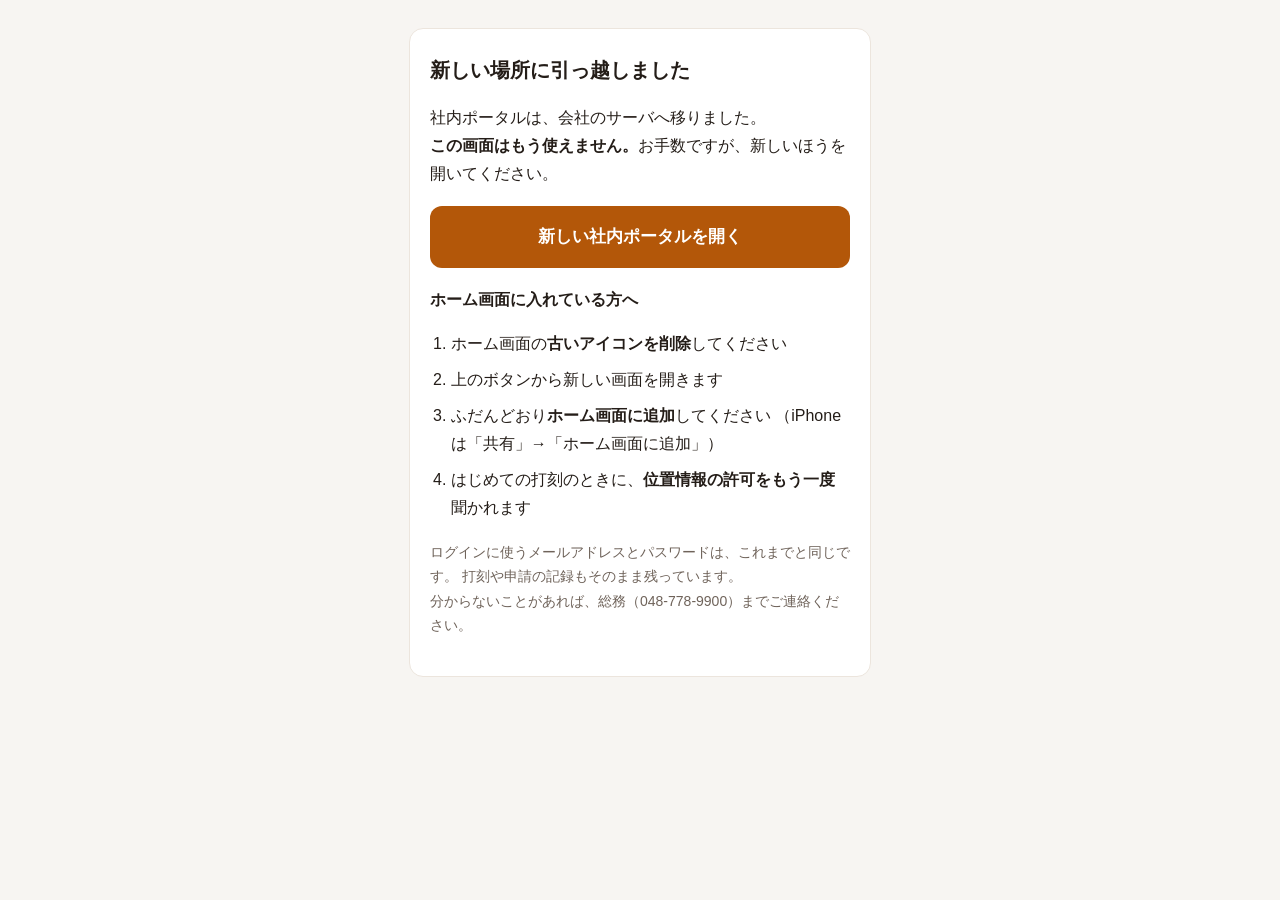
<file: index.html>
<!DOCTYPE html>
<html lang="ja">
<head>
<meta charset="utf-8">
<meta name="robots" content="noindex, nofollow">
<meta name="viewport" content="width=device-width, initial-scale=1, viewport-fit=cover">
<title>ひだまりグループ 社内ポータル — 引っ越しました</title>
<style>
  :root { color-scheme: light dark; }
  body { margin:0; padding:28px 20px; background:#f7f5f2; color:#241d18;
         font-family:-apple-system,BlinkMacSystemFont,"Hiragino Sans","Noto Sans JP",sans-serif;
         line-height:1.75; font-size:16px; }
  .box { max-width:420px; margin:0 auto; background:#fff; border:1px solid #ece5dd;
         border-radius:14px; padding:24px 20px; }
  h1 { font-size:20px; margin:0 0 14px; }
  .go { display:block; background:#b35709; color:#fff; text-decoration:none;
        text-align:center; font-weight:700; padding:16px; border-radius:12px;
        margin:18px 0; font-size:17px; }
  ol { padding-left:1.3em; margin:10px 0 0; }
  li { margin-bottom:8px; }
  .muted { color:#6f635a; font-size:14px; }
  @media (prefers-color-scheme: dark) {
    body { background:#191512; color:#f0eae4; }
    .box { background:#2b241e; border-color:#453a32; }
    .go { background:#f0a05a; color:#24180d; }
    .muted { color:#a89a8f; }
  }
</style>
</head>
<body>
  <div class="box">
    <h1>新しい場所に引っ越しました</h1>
    <p>社内ポータルは、会社のサーバへ移りました。<br>
       <b>この画面はもう使えません。</b>お手数ですが、新しいほうを開いてください。</p>

    <a class="go" href="https://hidamari-in.sakura.ne.jp/portal/">新しい社内ポータルを開く</a>

    <p><b>ホーム画面に入れている方へ</b></p>
    <ol>
      <li>ホーム画面の<b>古いアイコンを削除</b>してください</li>
      <li>上のボタンから新しい画面を開きます</li>
      <li>ふだんどおり<b>ホーム画面に追加</b>してください
        （iPhone は「共有」→「ホーム画面に追加」）</li>
      <li>はじめての打刻のときに、<b>位置情報の許可をもう一度</b>聞かれます</li>
    </ol>

    <p class="muted" style="margin-top:18px;">
      ログインに使うメールアドレスとパスワードは、これまでと同じです。
      打刻や申請の記録もそのまま残っています。<br>
      分からないことがあれば、総務（048-778-9900）までご連絡ください。</p>
  </div>
</body>
</html>
</file>
